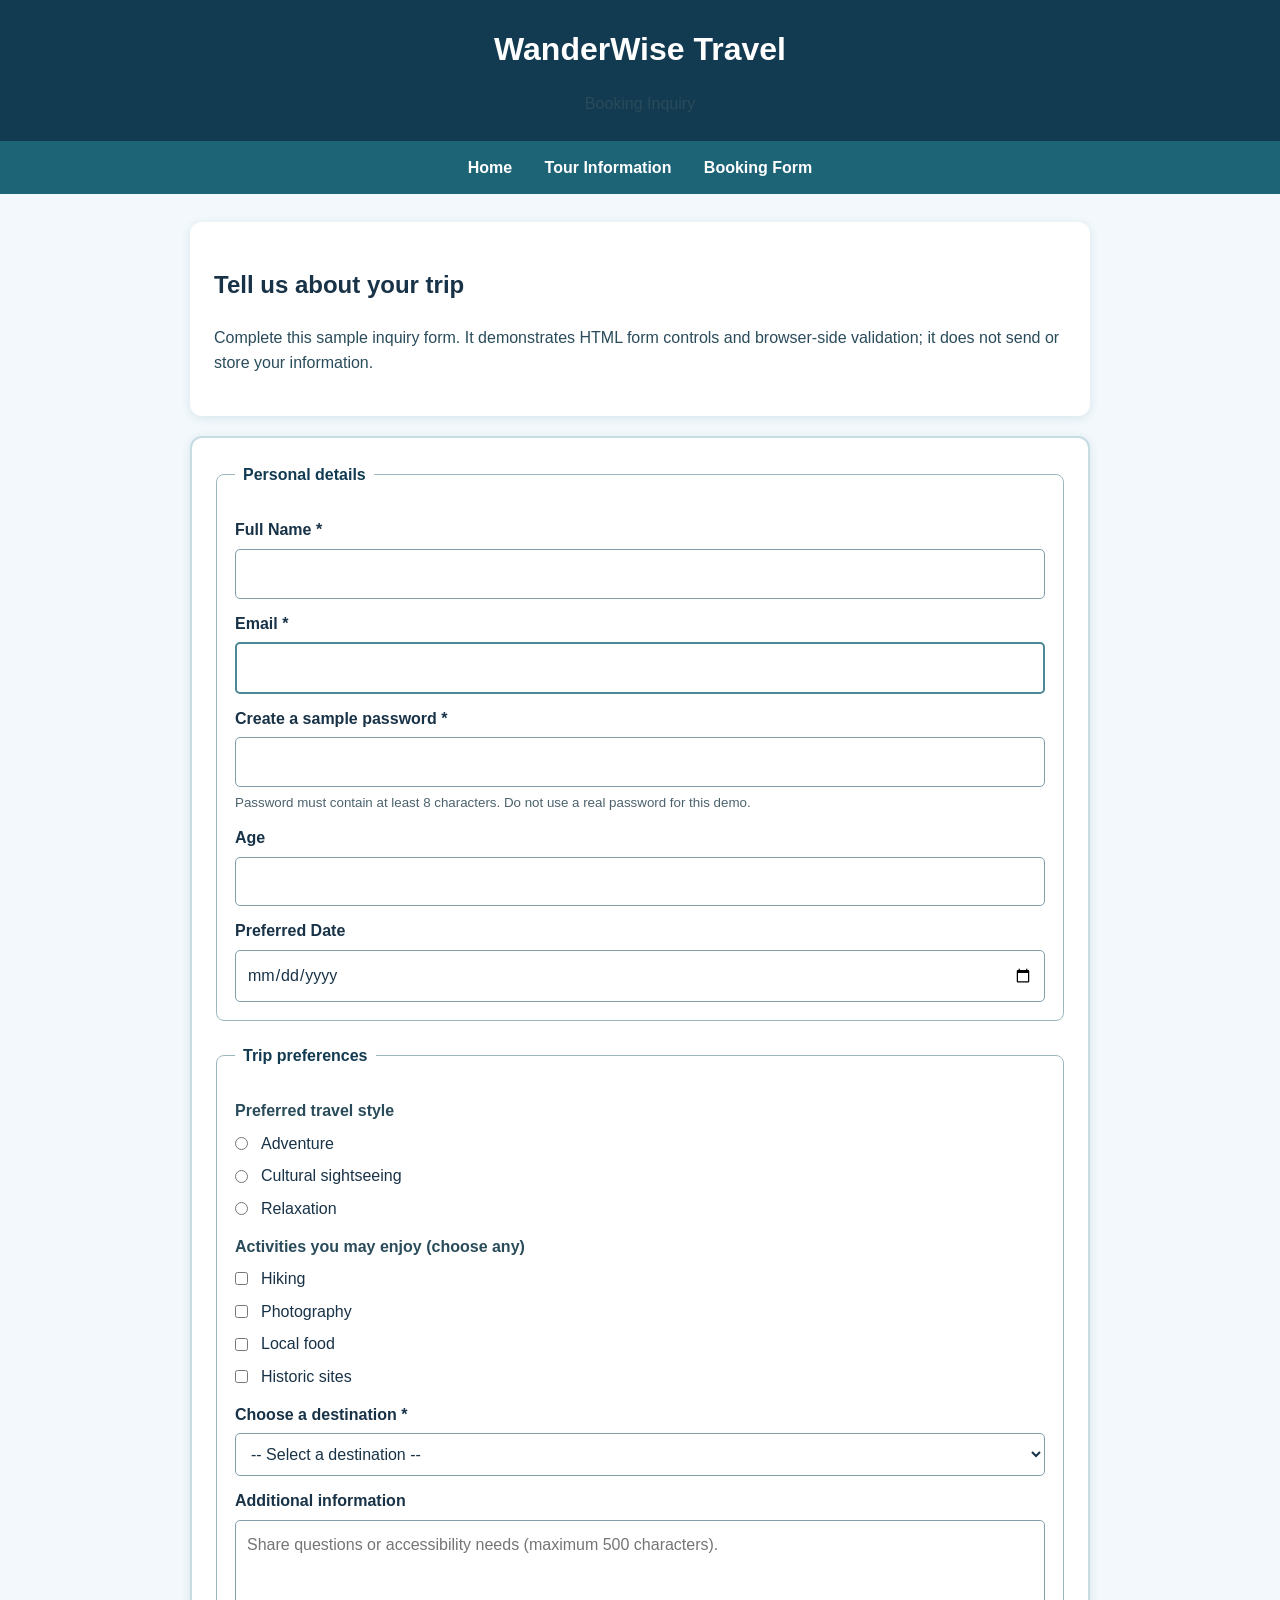
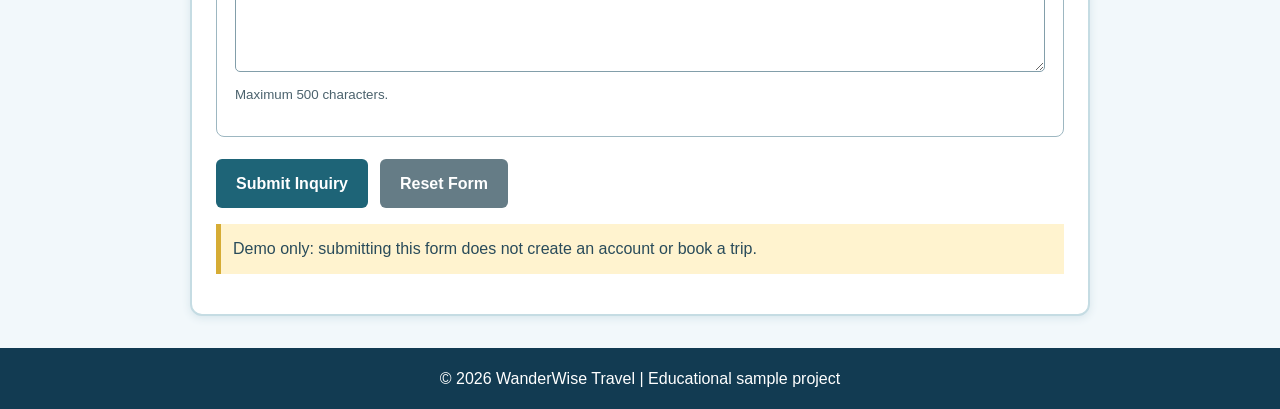
<file: registration.html>
<!DOCTYPE html>
<html lang="en">
<head>
  <meta charset="UTF-8">
  <meta name="viewport" content="width=device-width, initial-scale=1.0">
  <title>WanderWise Travel | Booking Inquiry</title>
  <!-- External CSS is linked only on this page, as required. -->
  <link rel="stylesheet" href="style.css">
</head>
<body>
  <!-- Shared site header and navigation -->
  <header class="site-header">
    <h1>WanderWise Travel</h1>
    <p>Booking Inquiry</p>
  </header>
  <nav aria-label="Main navigation">
    <a href="index.html">Home</a>
    <a href="information.html">Tour Information</a>
    <a href="registration.html" aria-current="page">Booking Form</a>
  </nav>
  <main>
    <section class="intro">
      <h2>Tell us about your trip</h2>
      <p>Complete this sample inquiry form. It demonstrates HTML form controls and browser-side validation; it does not send or store your information.</p>
    </section>
    <!-- The form is front-end only; no server submission is configured. -->
    <form id="registration-form" action="#" method="get">
      <fieldset>
        <legend>Personal details</legend>
        <label for="full-name">Full Name *</label>
        <input type="text" id="full-name" name="full_name" autocomplete="name" required>

        <label for="email">Email *</label>
        <input type="email" id="email" name="email" autocomplete="email" required>

        <label for="password">Create a sample password *</label>
        <input type="password" id="password" name="password" minlength="8" autocomplete="new-password" required>
        <small>Password must contain at least 8 characters. Do not use a real password for this demo.</small>

        <label for="age">Age</label>
        <input type="number" id="age" name="age" min="13" max="100">

        <label for="preferred-date">Preferred Date</label>
        <input type="date" id="preferred-date" name="preferred_date">
      </fieldset>

      <fieldset>
        <legend>Trip preferences</legend>
        <p class="group-label">Preferred travel style</p>
        <div class="choice"><input type="radio" id="adventure" name="travel_style" value="adventure" required><label for="adventure">Adventure</label></div>
        <div class="choice"><input type="radio" id="cultural" name="travel_style" value="cultural"><label for="cultural">Cultural sightseeing</label></div>
        <div class="choice"><input type="radio" id="relaxation" name="travel_style" value="relaxation"><label for="relaxation">Relaxation</label></div>

        <p class="group-label">Activities you may enjoy (choose any)</p>
        <div class="choice"><input type="checkbox" id="hiking" name="activities" value="hiking"><label for="hiking">Hiking</label></div>
        <div class="choice"><input type="checkbox" id="photography" name="activities" value="photography"><label for="photography">Photography</label></div>
        <div class="choice"><input type="checkbox" id="local-food" name="activities" value="local-food"><label for="local-food">Local food</label></div>
        <div class="choice"><input type="checkbox" id="heritage" name="activities" value="heritage"><label for="heritage">Historic sites</label></div>

        <label for="destination">Choose a destination *</label>
        <select id="destination" name="destination" required>
          <option value="">-- Select a destination --</option>
          <option value="hunza">Hunza Valley</option>
          <option value="skardu">Skardu</option>
          <option value="lahore">Lahore Heritage</option>
          <option value="swat">Swat Valley</option>
        </select>

        <label for="comments">Additional information</label>
        <textarea id="comments" name="comments" rows="5" maxlength="500" placeholder="Share questions or accessibility needs (maximum 500 characters)."></textarea>
        <small>Maximum 500 characters.</small>
      </fieldset>

      <div class="form-actions">
        <button type="submit">Submit Inquiry</button>
        <button type="reset" class="secondary-button">Reset Form</button>
      </div>
      <p class="notice">Demo only: submitting this form does not create an account or book a trip.</p>
    </form>
  </main>
  <footer><p>&copy; 2026 WanderWise Travel | Educational sample project</p></footer>
</body>
</html>
</file>
<file: style.css>
/* External stylesheet for registration.html */
:root {
  --navy: #123b52;
  --teal: #1e6477;
  --pale: #f2f8fb;
  --ink: #183247;
  --border: #9db7c1;
}
* { box-sizing: border-box; }
body { margin: 0; font-family: Arial, Helvetica, sans-serif; line-height: 1.6; color: var(--ink); background: var(--pale); }
.site-header { background: var(--navy); color: white; padding: 24px; text-align: center; }
.site-header h1 { margin: 0; }
.site-header p { margin-bottom: 0; }
nav { background: var(--teal); text-align: center; padding: 14px; }
nav a { color: white; margin: 0 14px; font-weight: bold; text-decoration: none; }
nav a:hover { text-decoration: underline; color: #fff3cf; }
main { width: min(900px, 94%); margin: 28px auto; }
.intro, form { background: white; padding: 24px; border-radius: 12px; box-shadow: 0 2px 8px #d7e5eb; }
.intro { margin-bottom: 20px; }
/* ID selector: #registration-form adds visible padding and a border to the form. */
#registration-form { padding: 24px; border: 2px solid #c5dce3; }
/* Element selector: paragraph text receives a consistent readable color. */
p { color: #294b5a; }
fieldset { border: 1px solid var(--border); border-radius: 8px; padding: 18px; margin: 0 0 22px; }
legend { color: var(--navy); font-weight: bold; padding: 0 8px; }
label, .group-label { display: block; font-weight: bold; margin: 12px 0 6px; }
input, select, textarea { width: 100%; padding: 11px; border: 1px solid #829eaa; border-radius: 5px; font: inherit; background: #fff; color: var(--ink); }
/* Attribute selector: email inputs have a distinct border color. */
input[type="email"] { border: 2px solid #4c8795; }
input[type="radio"], input[type="checkbox"] { width: auto; margin: 0 8px 0 0; accent-color: var(--teal); }
.choice { display: flex; align-items: center; gap: 5px; margin: 7px 0; }
.choice label { display: inline; margin: 0; font-weight: normal; }
input:focus, select:focus, textarea:focus { outline: 3px solid #f0c85a; outline-offset: 2px; border-color: var(--navy); }
small { display: block; color: #4b626d; margin: 5px 0 12px; }
.form-actions { display: flex; flex-wrap: wrap; gap: 12px; margin-top: 18px; }
button { border: 0; border-radius: 6px; padding: 12px 20px; background: var(--teal); color: white; font: inherit; font-weight: bold; cursor: pointer; }
button:hover { background: var(--navy); }
.secondary-button { background: #657c86; }
.secondary-button:hover { background: #435963; }
.notice { background: #fff3cf; border-left: 5px solid #d6ac35; padding: 12px; }
footer { background: var(--navy); color: white; text-align: center; padding: 18px; margin-top: 32px; }
footer p { color: white; margin: 0; }
@media (max-width: 600px) { nav a { display: inline-block; margin: 5px 8px; } main { width: 96%; } .intro, form { padding: 16px; } }
</file>
